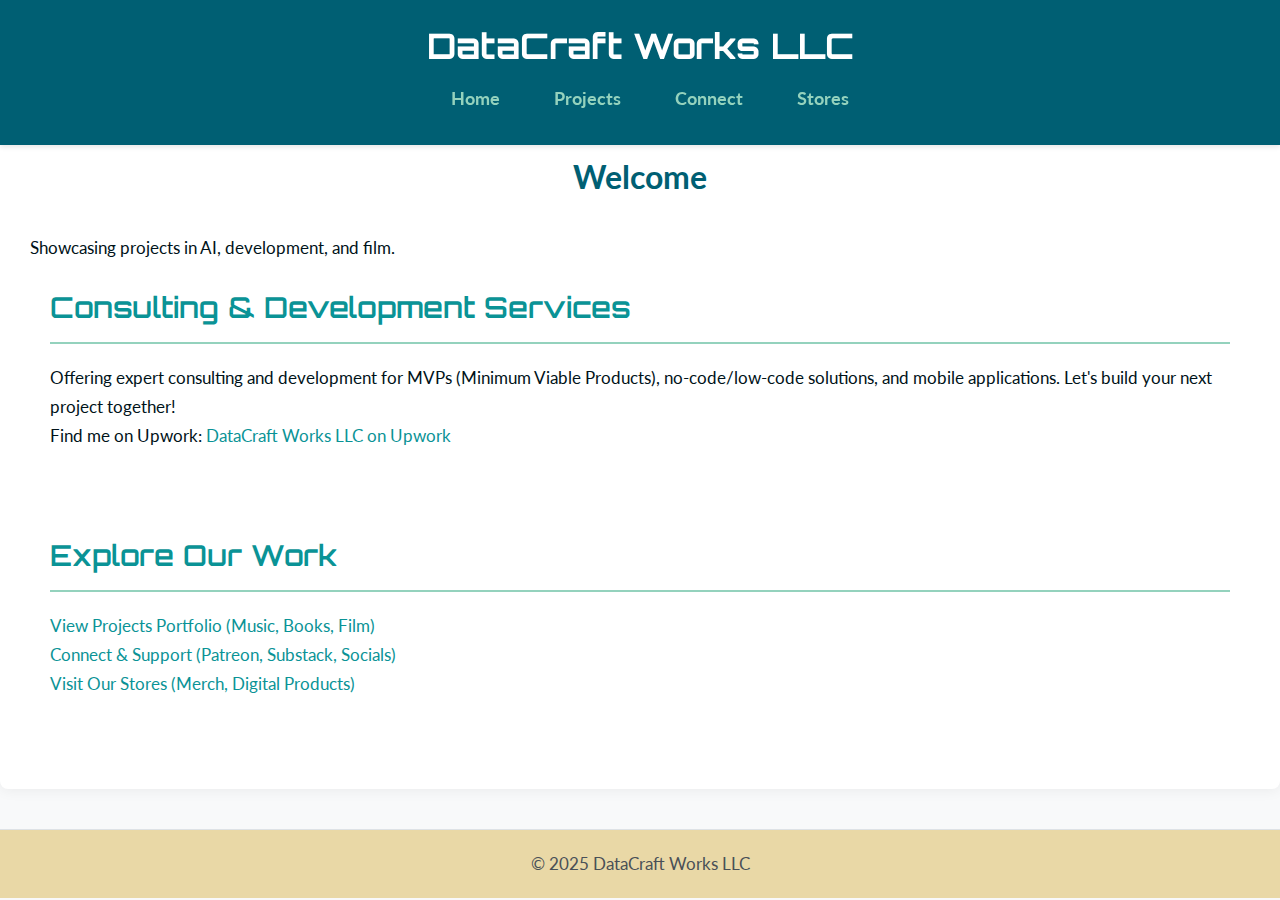
<file: index.html>
<!DOCTYPE html>
<html lang="en">
<head>
    <meta charset="UTF-8">
    <meta name="viewport" content="width=device-width, initial-scale=1.0">
    <title>DataCraft Works LLC</title>
    <link rel="preconnect" href="https://fonts.googleapis.com">
    <link rel="preconnect" href="https://fonts.gstatic.com" crossorigin>
    <link href="https://fonts.googleapis.com/css2?family=Lato:wght@400;700&family=Orbitron:wght@400..900&display=swap" rel="stylesheet">
    <link rel="stylesheet" href="css/style.css">
    <link rel="icon" type="image/x-icon" href="/favicon.ico">
</head>
<body>
    <header>
        <h1>DataCraft Works LLC</h1>
        <nav>
            <ul>
                <li><a href="index.html">Home</a></li>
                <li><a href="projects.html">Projects</a></li> 
                <li><a href="connect.html">Connect</a></li>    
                <li><a href="stores.html">Stores</a></li>
            </ul>
        </nav>
    </header>

    <main>
        <h2>Welcome</h2>
        <p>Showcasing projects in AI, development, and film.</p>

        <section id="services">
            <h3>Consulting & Development Services</h3>
            <p>Offering expert consulting and development for MVPs (Minimum Viable Products), no-code/low-code solutions, and mobile applications. Let's build your next project together!</p>
            <p>Find me on Upwork: 
                <a href="https://www.upwork.com/freelancers/~01786591999114fd1e?mp_source=share" target="_blank">DataCraft Works LLC on Upwork</a>
            </p>
        </section>

        <section id="explore">
            <h3>Explore Our Work</h3>
            <p><a href="projects.html">View Projects Portfolio (Music, Books, Film)</a></p>
            <p><a href="connect.html">Connect & Support (Patreon, Substack, Socials)</a></p>
            <p><a href="stores.html">Visit Our Stores (Merch, Digital Products)</a></p>
            <!-- We can refine the layout/style of these links later -->
        </section>
    </main>

    <footer>
        <p>&copy; 2025 DataCraft Works LLC</p>
    </footer>

    <!-- <script src="js/main.js"></script> --> 
</body>
</html>
</file>
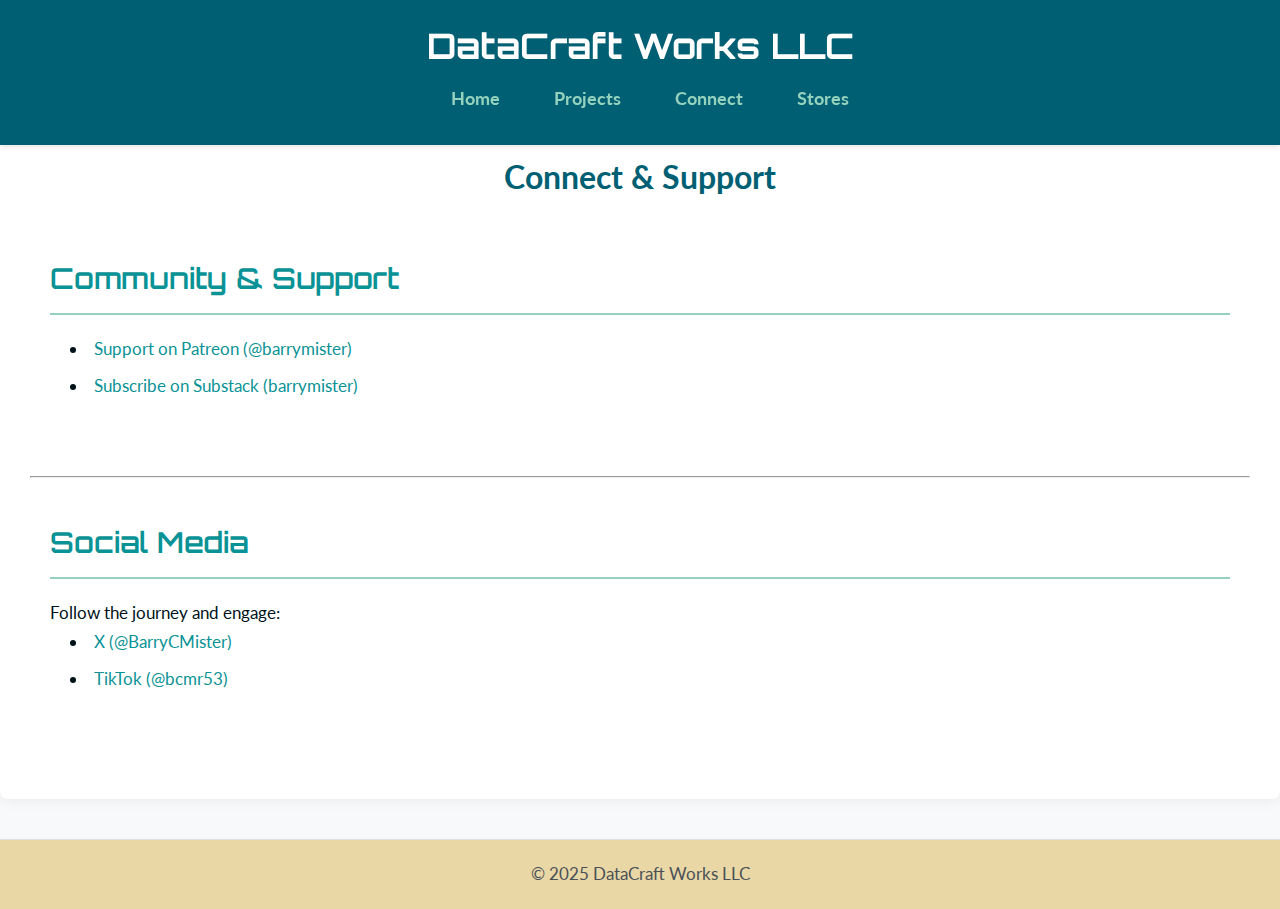
<file: connect.html>
<!DOCTYPE html>
<html lang="en">
<head>
    <meta charset="UTF-8">
    <meta name="viewport" content="width=device-width, initial-scale=1.0">
    <title>Connect - DataCraft Works LLC</title>
    <link rel="preconnect" href="https://fonts.googleapis.com">
    <link rel="preconnect" href="https://fonts.gstatic.com" crossorigin>
    <link href="https://fonts.googleapis.com/css2?family=Lato:wght@400;700&family=Orbitron:wght@400..900&display=swap" rel="stylesheet">
    <link rel="stylesheet" href="css/style.css">
    <link rel="icon" type="image/x-icon" href="/favicon.ico">
</head>
<body>
    <header>
        <h1>DataCraft Works LLC</h1>
        <nav>
            <ul>
                <li><a href="index.html">Home</a></li>
                <li><a href="projects.html">Projects</a></li>
                <li><a href="connect.html">Connect</a></li>
                <li><a href="stores.html">Stores</a></li>
                <!-- Optional: Add About link later -->
                <!-- <li><a href="about.html">About</a></li> -->
            </ul>
        </nav>
    </header>

    <main>
        <h2>Connect & Support</h2>

        <section id="community">
            <h3>Community & Support</h3>
            <ul>
                <li><a href="https://www.patreon.com/c/barrymister" target="_blank">Support on Patreon (@barrymister)</a></li> 
                <li><a href="https://barrymister.substack.com/" target="_blank">Subscribe on Substack (barrymister)</a></li>
            </ul>
            <!-- Add more details or calls to action here -->
        </section>

        <hr style="margin: 20px 0;">

        <section id="socials">
            <h3>Social Media</h3>
            <p>Follow the journey and engage:</p>
            <ul>
                <li><a href="https://x.com/BarryCMister" target="_blank">X (@BarryCMister)</a></li> 
                <li><a href="https://www.tiktok.com/@bcmr53" target="_blank">TikTok (@bcmr53)</a></li>
            </ul>
            <!-- Consider adding icons later -->
        </section>

    </main>

    <footer>
        <p>&copy; 2025 DataCraft Works LLC</p>
    </footer>

</body>
</html>
</file>
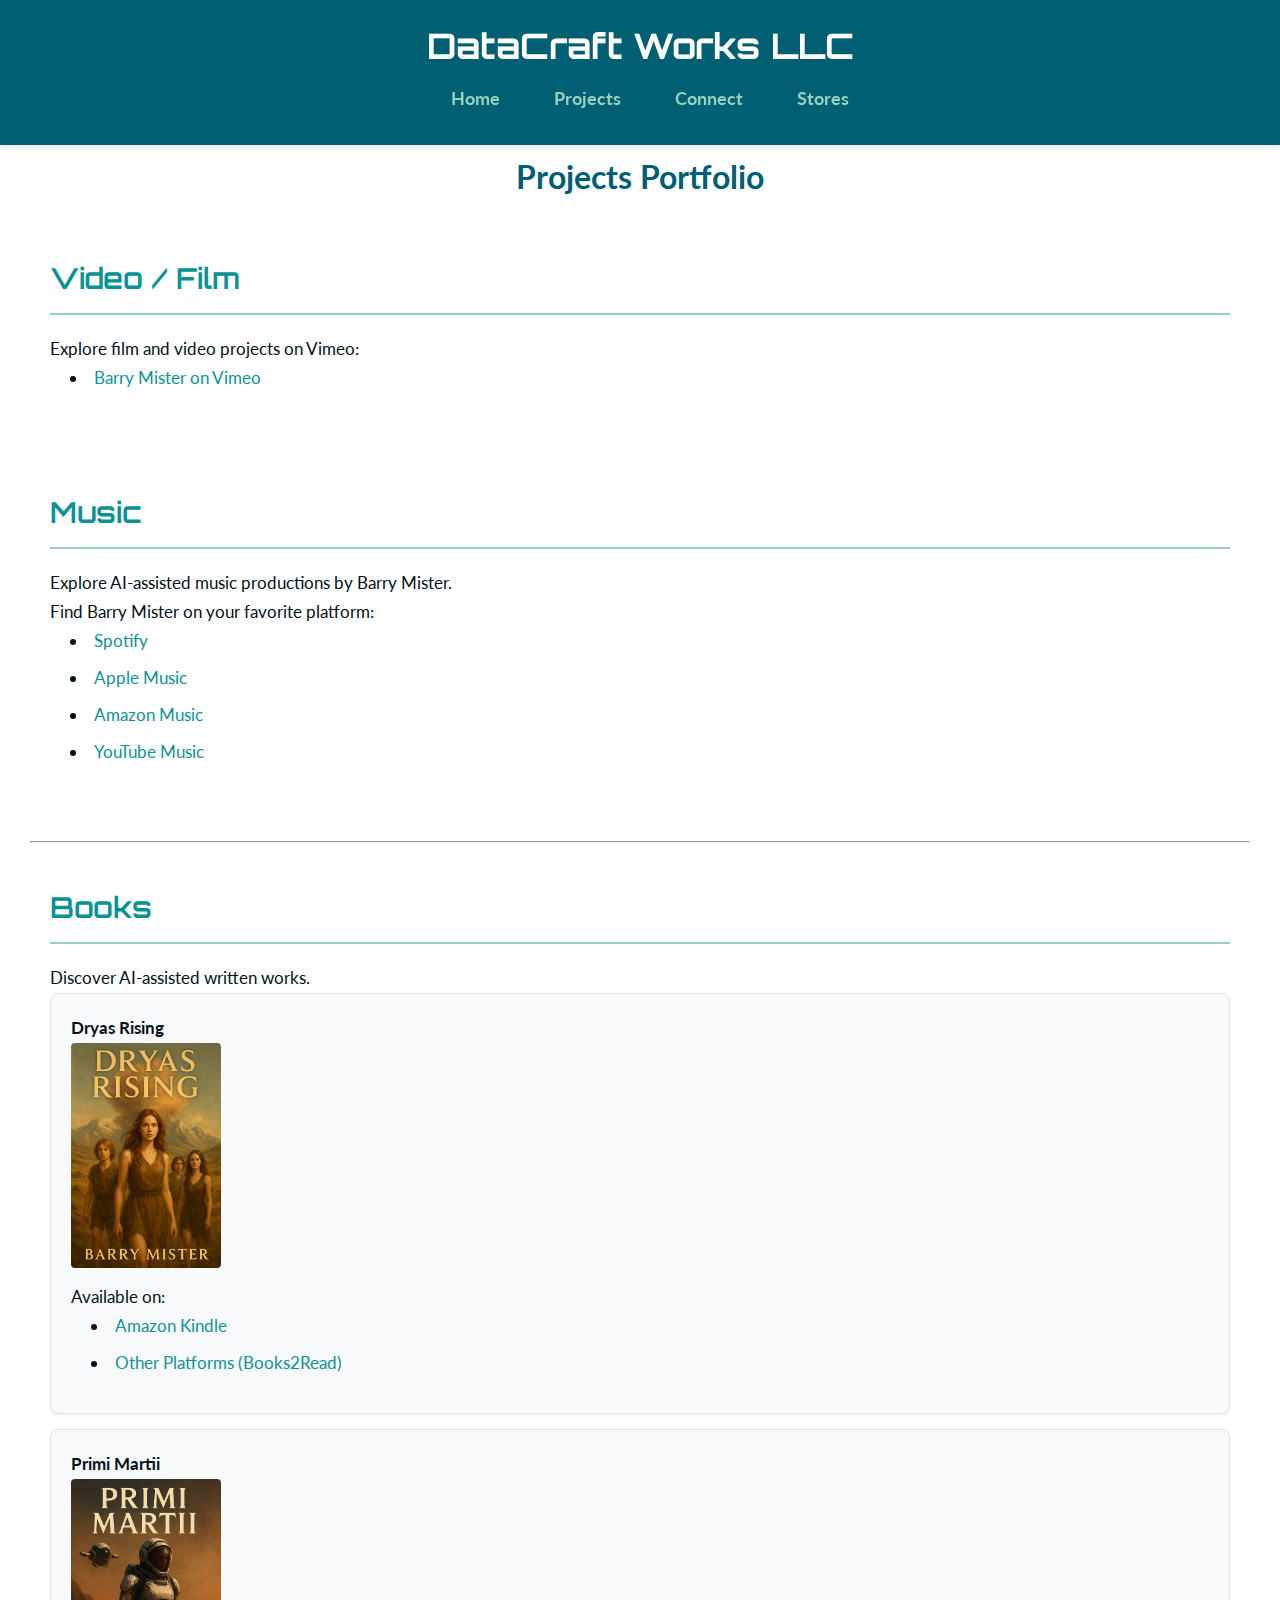
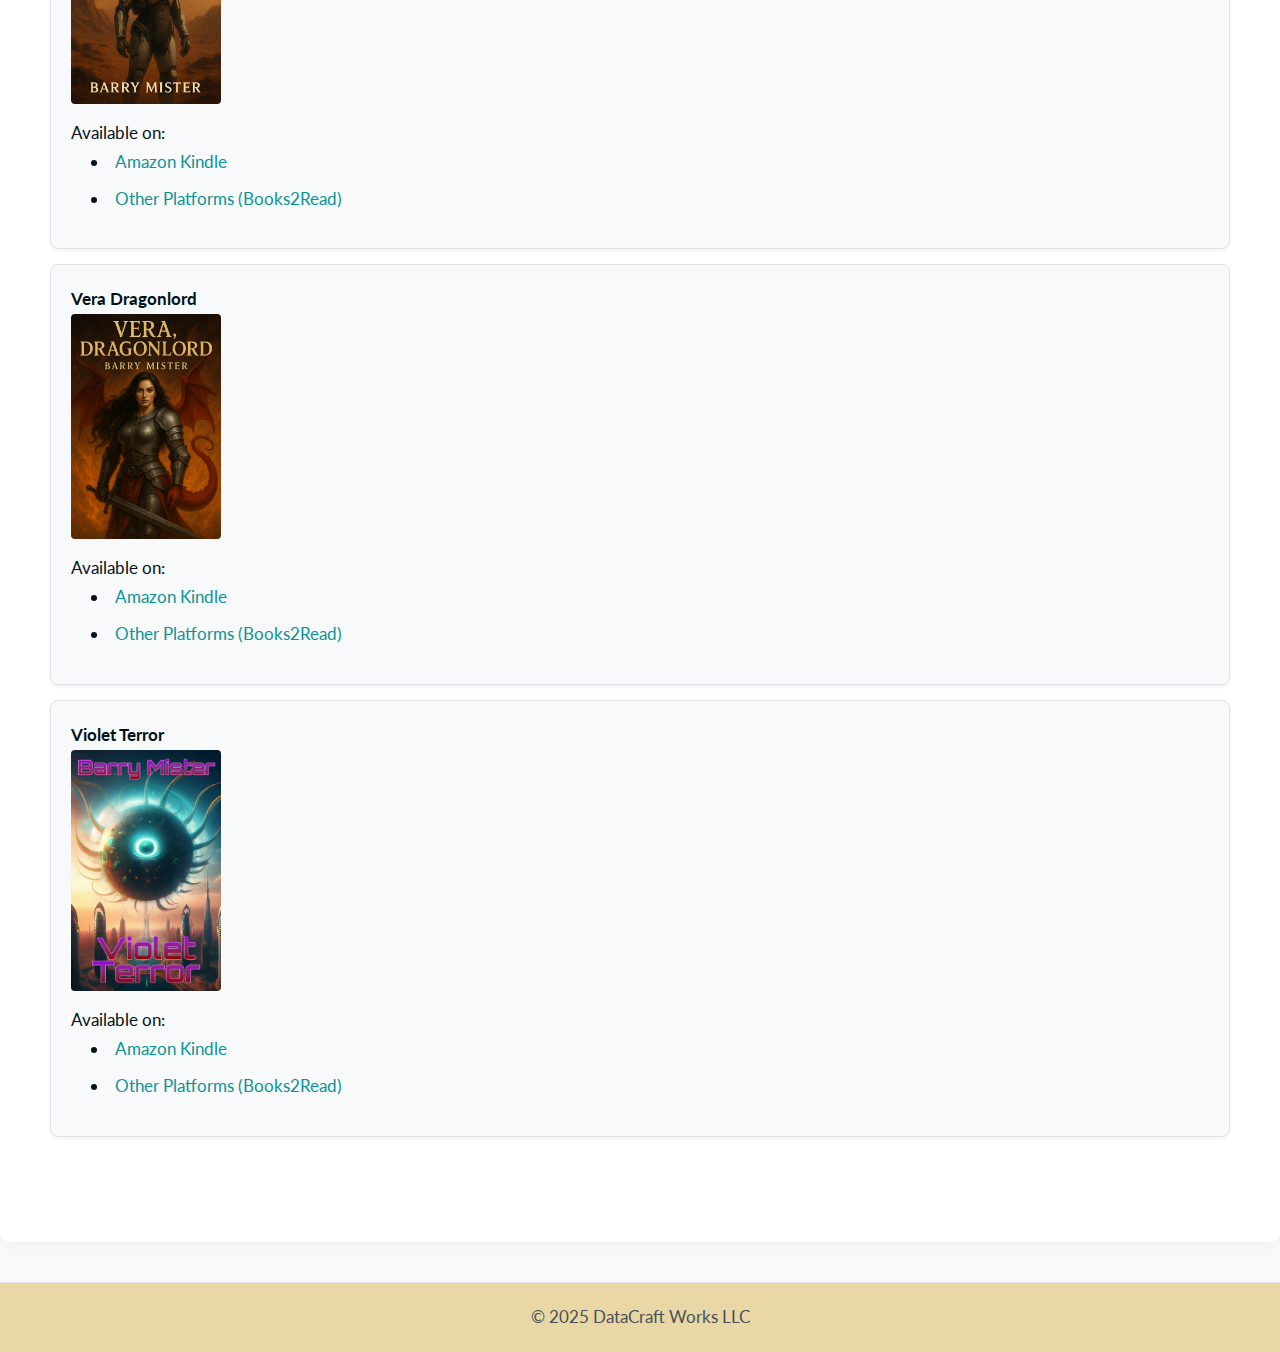
<file: projects.html>
<!DOCTYPE html>
<html lang="en">
<head>
    <meta charset="UTF-8">
    <meta name="viewport" content="width=device-width, initial-scale=1.0">
    <title>Projects - DataCraft Works LLC</title>
    <link rel="preconnect" href="https://fonts.googleapis.com">
    <link rel="preconnect" href="https://fonts.gstatic.com" crossorigin>
    <link href="https://fonts.googleapis.com/css2?family=Lato:wght@400;700&family=Orbitron:wght@400..900&display=swap" rel="stylesheet">
    <link rel="stylesheet" href="css/style.css">
    <link rel="icon" type="image/x-icon" href="/favicon.ico">
</head>
<body>
    <header>
        <h1>DataCraft Works LLC</h1>
        <nav>
            <ul>
                <li><a href="index.html">Home</a></li>
                <li><a href="projects.html">Projects</a></li>
                <li><a href="connect.html">Connect</a></li>
                <li><a href="stores.html">Stores</a></li>
            </ul>
        </nav>
    </header>

    <main>
        <h2>Projects Portfolio</h2>

        <section id="video">
            <h3>Video / Film</h3>
            <p>Explore film and video projects on Vimeo:</p>
            <ul>
                <li><a href="https://vimeo.com/barrymister" target="_blank">Barry Mister on Vimeo</a></li>
            </ul>
        </section>

        <section id="music">
            <h3>Music</h3>
            <p>Explore AI-assisted music productions by Barry Mister.</p>
            
            <p>Find Barry Mister on your favorite platform:</p>
            <ul>
                <li><a href="https://open.spotify.com/artist/1jExSFTsPTOe3oDd1v0com?si=j3p1BVR4TxW6sWNoNniJ0Q" target="_blank">Spotify</a></li>
                <li><a href="https://music.apple.com/us/artist/barry-mister/1485814494" target="_blank">Apple Music</a></li>
                <li><a href="https://music.amazon.com/artists/B07ZTZ5TH9/barry-mister?marketplaceId=ATVPDKIKX0DER&musicTerritory=US&ref=dm_sh_Gcr3LcRF1LnaeMfu1LEfvqlVk" target="_blank">Amazon Music</a></li>
                <li><a href="https://music.youtube.com/channel/UCQhON2sTKT2z8HH8yCm66FA?si=t6c9qTyFbgyClk_U" target="_blank">YouTube Music</a></li>
            </ul>
            
            <!-- Add specific album details below if desired, using covers from assets/albumcovers/ -->
            <!-- Example structure for one album:
            <article class="project-item" style="margin-top: 15px;">
                <h4>Album Title 1</h4>
                <img src="assets/albumcovers/album1-cover.jpg" alt="Album 1 Cover" style="width:150px; max-width:100%;"> 
                <p>Links: [Spotify] [Apple Music] [Amazon] [YouTube Music]</p>
            </article>
            -->
        </section>

        <hr style="margin: 20px 0;">

        <section id="books">
            <h3>Books</h3>
            <p>Discover AI-assisted written works.</p>
            
            <!-- Add specific book details below, using covers from assets/bookcovers/ -->
            
            <article class="project-item" style="margin-bottom: 15px;">
                <h4>Dryas Rising</h4>
                <img src="assets/bookcovers/Dryas_Rising_Pretty_Final_Cover.jpg" alt="Dryas Rising" style="width:150px; max-width:100%;"> 
                <p>Available on:</p>
                <ul>
                    <li><a href="https://a.co/d/cAowI4H" target="_blank">Amazon Kindle</a></li>
                    <li><a href="https://books2read.com/u/mV92Zr" target="_blank">Other Platforms (Books2Read)</a></li>
                </ul>
            </article>

            <article class="project-item" style="margin-bottom: 15px;">
                <h4>Primi Martii</h4>
                <img src="assets/bookcovers/Primi_Martii_Cover.jpg" alt="Primi Martii" style="width:150px; max-width:100%;"> 
                <p>Available on:</p>
                <ul>
                    <li><a href="https://a.co/d/ejf0PMU" target="_blank">Amazon Kindle</a></li>
                    <li><a href="https://books2read.com/u/mdxPNR" target="_blank">Other Platforms (Books2Read)</a></li>
                </ul>
            </article>

             <article class="project-item" style="margin-bottom: 15px;">
                <h4>Vera Dragonlord</h4>
                <img src="assets/bookcovers/Vera_Dragonlord_Cover.jpg" alt="Vera Dragonlord" style="width:150px; max-width:100%;"> 
                <p>Available on:</p>
                <ul>
                    <li><a href="https://a.co/d/6UIQVO3" target="_blank">Amazon Kindle</a></li>
                    <li><a href="https://books2read.com/u/bPpzJr" target="_blank">Other Platforms (Books2Read)</a></li>
                </ul>
            </article>

             <article class="project-item" style="margin-bottom: 15px;">
                <h4>Violet Terror</h4>
                <img src="assets/bookcovers/VioletTerror.jpg" alt="Violet Terror" style="width:150px; max-width:100%;"> 
                <p>Available on:</p>
                <ul>
                    <li><a href="https://a.co/d/65ZFGQY" target="_blank">Amazon Kindle</a></li>
                    <li><a href="https://books2read.com/u/mgx1E6" target="_blank">Other Platforms (Books2Read)</a></li>
                </ul>
            </article>
            
        </section>

        <!-- Add sections for Film, Consulting etc. later if needed -->

    </main>

    <footer>
        <p>&copy; 2025 DataCraft Works LLC</p>
    </footer>

</body>
</html>
</file>
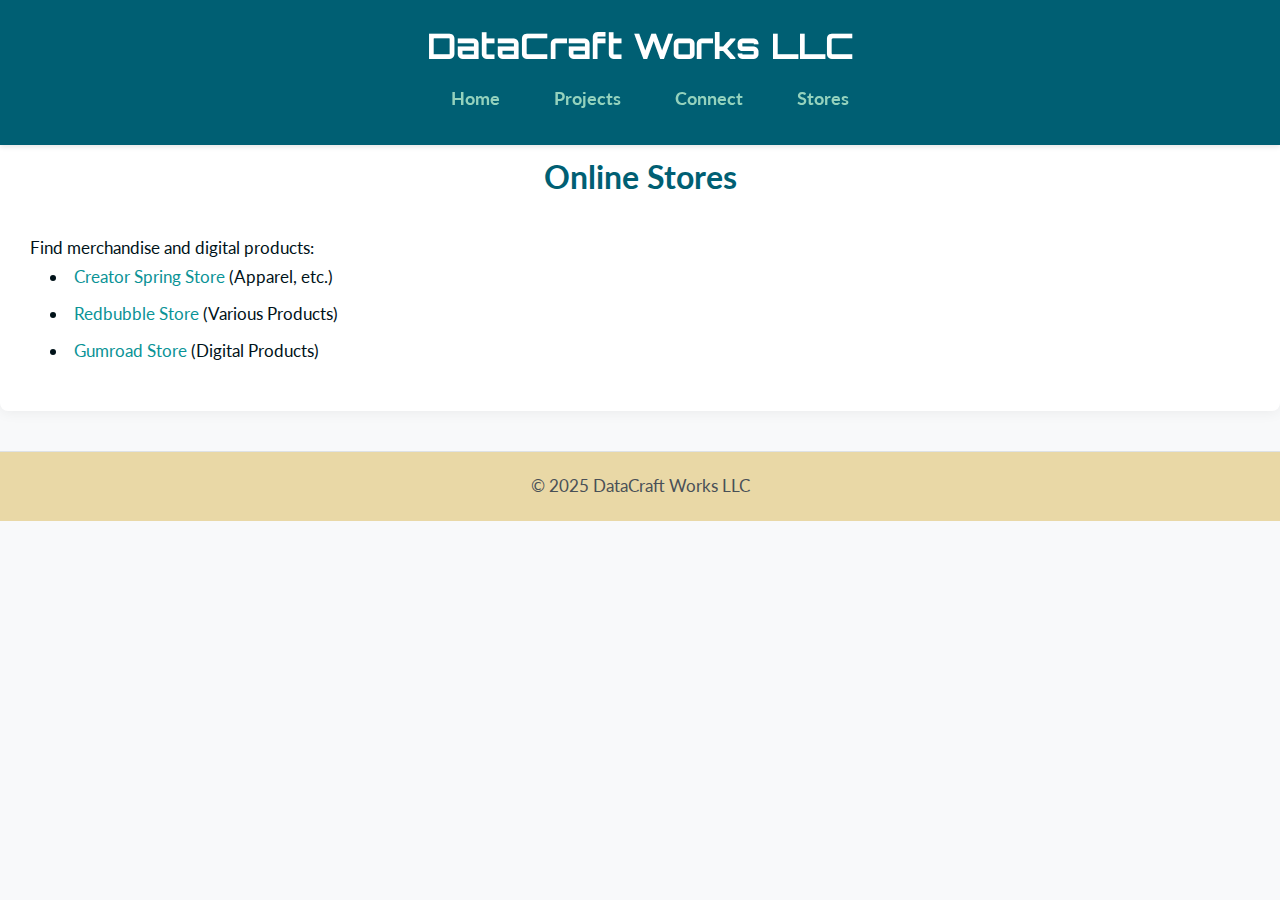
<file: stores.html>
<!DOCTYPE html>
<html lang="en">
<head>
    <meta charset="UTF-8">
    <meta name="viewport" content="width=device-width, initial-scale=1.0">
    <title>Stores - DataCraft Works LLC</title>
    <link rel="preconnect" href="https://fonts.googleapis.com">
    <link rel="preconnect" href="https://fonts.gstatic.com" crossorigin>
    <link href="https://fonts.googleapis.com/css2?family=Lato:wght@400;700&family=Orbitron:wght@400..900&display=swap" rel="stylesheet">
    <link rel="stylesheet" href="css/style.css">
    <link rel="icon" type="image/x-icon" href="/favicon.ico">
</head>
<body>
    <header>
        <h1>DataCraft Works LLC</h1>
        <nav>
            <ul>
                <li><a href="index.html">Home</a></li>
                <li><a href="projects.html">Projects</a></li>
                <li><a href="connect.html">Connect</a></li>
                <li><a href="stores.html">Stores</a></li>
            </ul>
        </nav>
    </header>

    <main>
        <h2>Online Stores</h2>
        <p>Find merchandise and digital products:</p>

        <ul>
            <li><a href="https://my-store-1073229.creator-spring.com" target="_blank">Creator Spring Store</a> (Apparel, etc.)</li>
            <li><a href="https://www.redbubble.com/people/barrymister/shop?asc=u" target="_blank">Redbubble Store</a> (Various Products)</li>
            <li><a href="https://misterbarry.gumroad.com/" target="_blank">Gumroad Store</a> (Digital Products)</li>
        </ul>

    </main>

    <footer>
        <p>&copy; 2025 DataCraft Works LLC</p>
    </footer>

</body>
</html>
</file>
<file: css/style.css>
:root {
    /* Color Palette */
    --dark-space-blue: #001219;
    --midnight-blue: #005F73;
    --ocean-teal: #0A9396;
    --aqua-foam: #94D2BD;
    --champagne: #E9D8A6;
    --bright-orange: #EE9B00;
    --burnt-orange: #CA6702;
    --rust: #BB3E03;
    --fire-brick: #AE2012;
    --ruby-red: #9B2226;

    /* Standard Colors */
    --white: #FFFFFF;
    --light-gray: #f8f9fa; /* Lighter background */
    --medium-gray: #dee2e6;
    --dark-gray: #495057;
}

/* Basic Reset */
* {
    margin: 0;
    padding: 0;
    box-sizing: border-box;
}

body {
    font-family: 'Lato', sans-serif;
    font-size: 17px;
    line-height: 1.7;
    background-color: var(--light-gray);
    color: var(--dark-space-blue);
    padding-top: 80px; /* Add padding to prevent content from hiding behind fixed header */
}

.container {
    max-width: 1100px;
    margin: 0 auto;
    padding: 0 20px;
}

header {
    background: var(--midnight-blue);
    color: var(--white);
    padding: 1rem 0;
    text-align: center;
    position: fixed; /* Make header fixed */
    width: 100%;
    top: 0;
    left: 0;
    z-index: 1000;
    box-shadow: 0 2px 5px rgba(0, 0, 0, 0.1);
}

header h1 {
    font-family: 'Orbitron', sans-serif;
    margin-bottom: 0.5rem; /* Reduced margin */
    font-size: 2.2rem;
    font-weight: 700; /* Bolder Orbitron */
}

header nav ul {
    list-style: none;
}

header nav ul li {
    display: inline;
    margin: 0 15px; /* Increased spacing */
}

header nav ul li a {
    color: var(--aqua-foam);
    text-decoration: none;
    font-size: 1.1rem;
    font-weight: bold;
    padding: 5px 10px;
    transition: color 0.3s ease, background-color 0.3s ease;
}

header nav ul li a:hover,
header nav ul li a.active { /* Style for active page link if needed */
    color: var(--bright-orange);
    /* background-color: rgba(255, 255, 255, 0.1); */
    /* border-radius: 4px; */
}

main {
    background: var(--white);
    padding: 30px;
    border-radius: 8px;
    margin-top: 40px; /* Adjust if header height changes */
    margin-bottom: 40px;
    box-shadow: 0 0 15px rgba(0, 0, 0, 0.07);
}

section {
    margin-bottom: 40px; /* Increased spacing between sections */
    padding: 20px;
    background-color: var(--white); /* Ensure sections have white background */
    border-radius: 6px;
    /* border: 1px solid var(--medium-gray); */ /* Optional subtle border */
}

section h2, section h3 {
    font-family: 'Orbitron', sans-serif;
    color: var(--ocean-teal);
    margin-bottom: 20px;
    padding-bottom: 10px;
    border-bottom: 2px solid var(--aqua-foam);
    font-weight: 600;
}

section h3 {
    font-size: 1.8rem;
}

main h2 {
    font-size: 2rem;
    text-align: center;
    margin-bottom: 30px;
    color: var(--midnight-blue);
}

a {
    color: var(--ocean-teal);
    text-decoration: none;
    transition: color 0.3s ease;
}

a:hover {
    color: var(--bright-orange);
    text-decoration: underline;
}

ul, ol {
    list-style-position: inside;
    padding-left: 20px; /* Indent lists slightly */
    margin-bottom: 15px;
}

li {
    margin-bottom: 8px;
}

/* Card-like styling for project items */
.project-item {
    background-color: var(--light-gray);
    padding: 20px;
    margin-bottom: 25px;
    border-radius: 8px;
    border: 1px solid var(--medium-gray);
    box-shadow: 0 2px 4px rgba(0, 0, 0, 0.05);
    transition: box-shadow 0.3s ease;
}

.project-item:hover {
    box-shadow: 0 4px 8px rgba(0, 0, 0, 0.1);
}

.project-item img {
    display: block;
    margin-bottom: 15px;
    border-radius: 4px;
}

footer {
    text-align: center;
    padding: 20px;
    margin-top: 30px;
    color: var(--dark-gray);
    background-color: var(--champagne);
    border-top: 1px solid var(--medium-gray);
}
</file>
